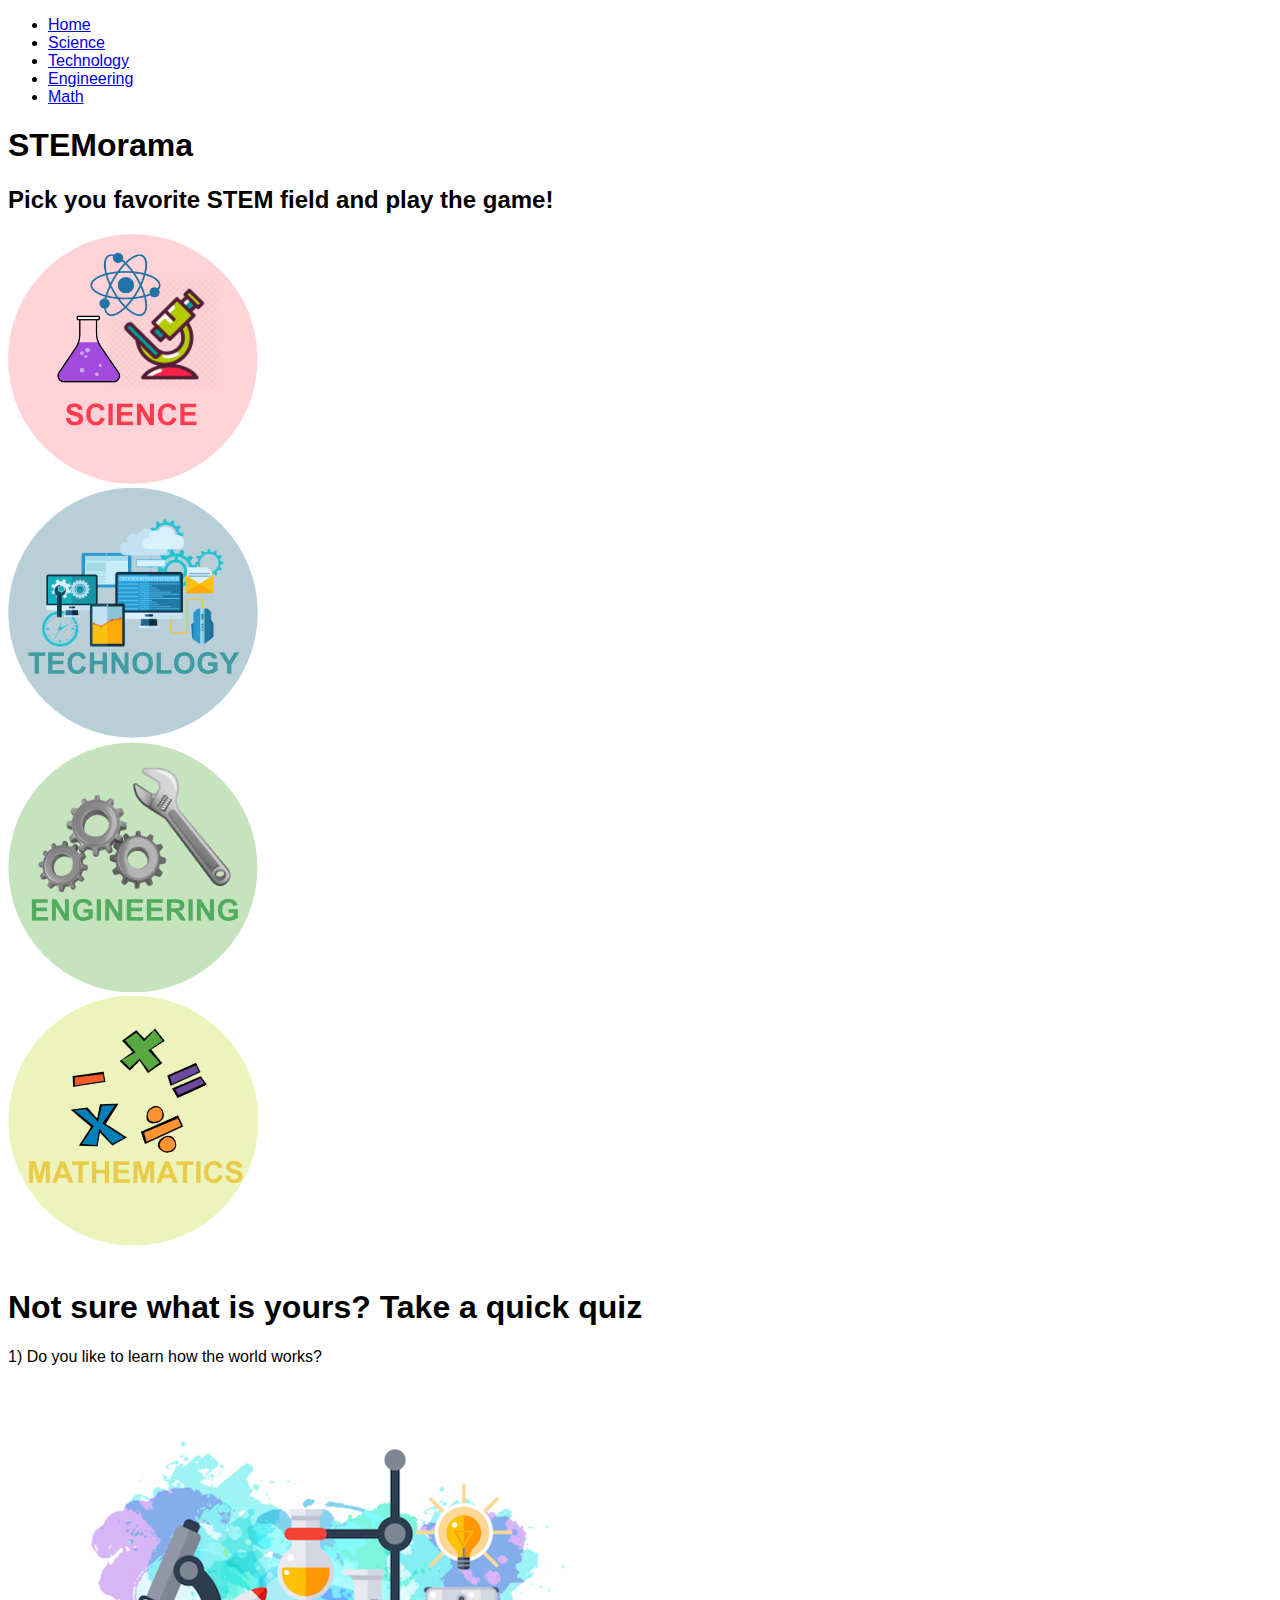
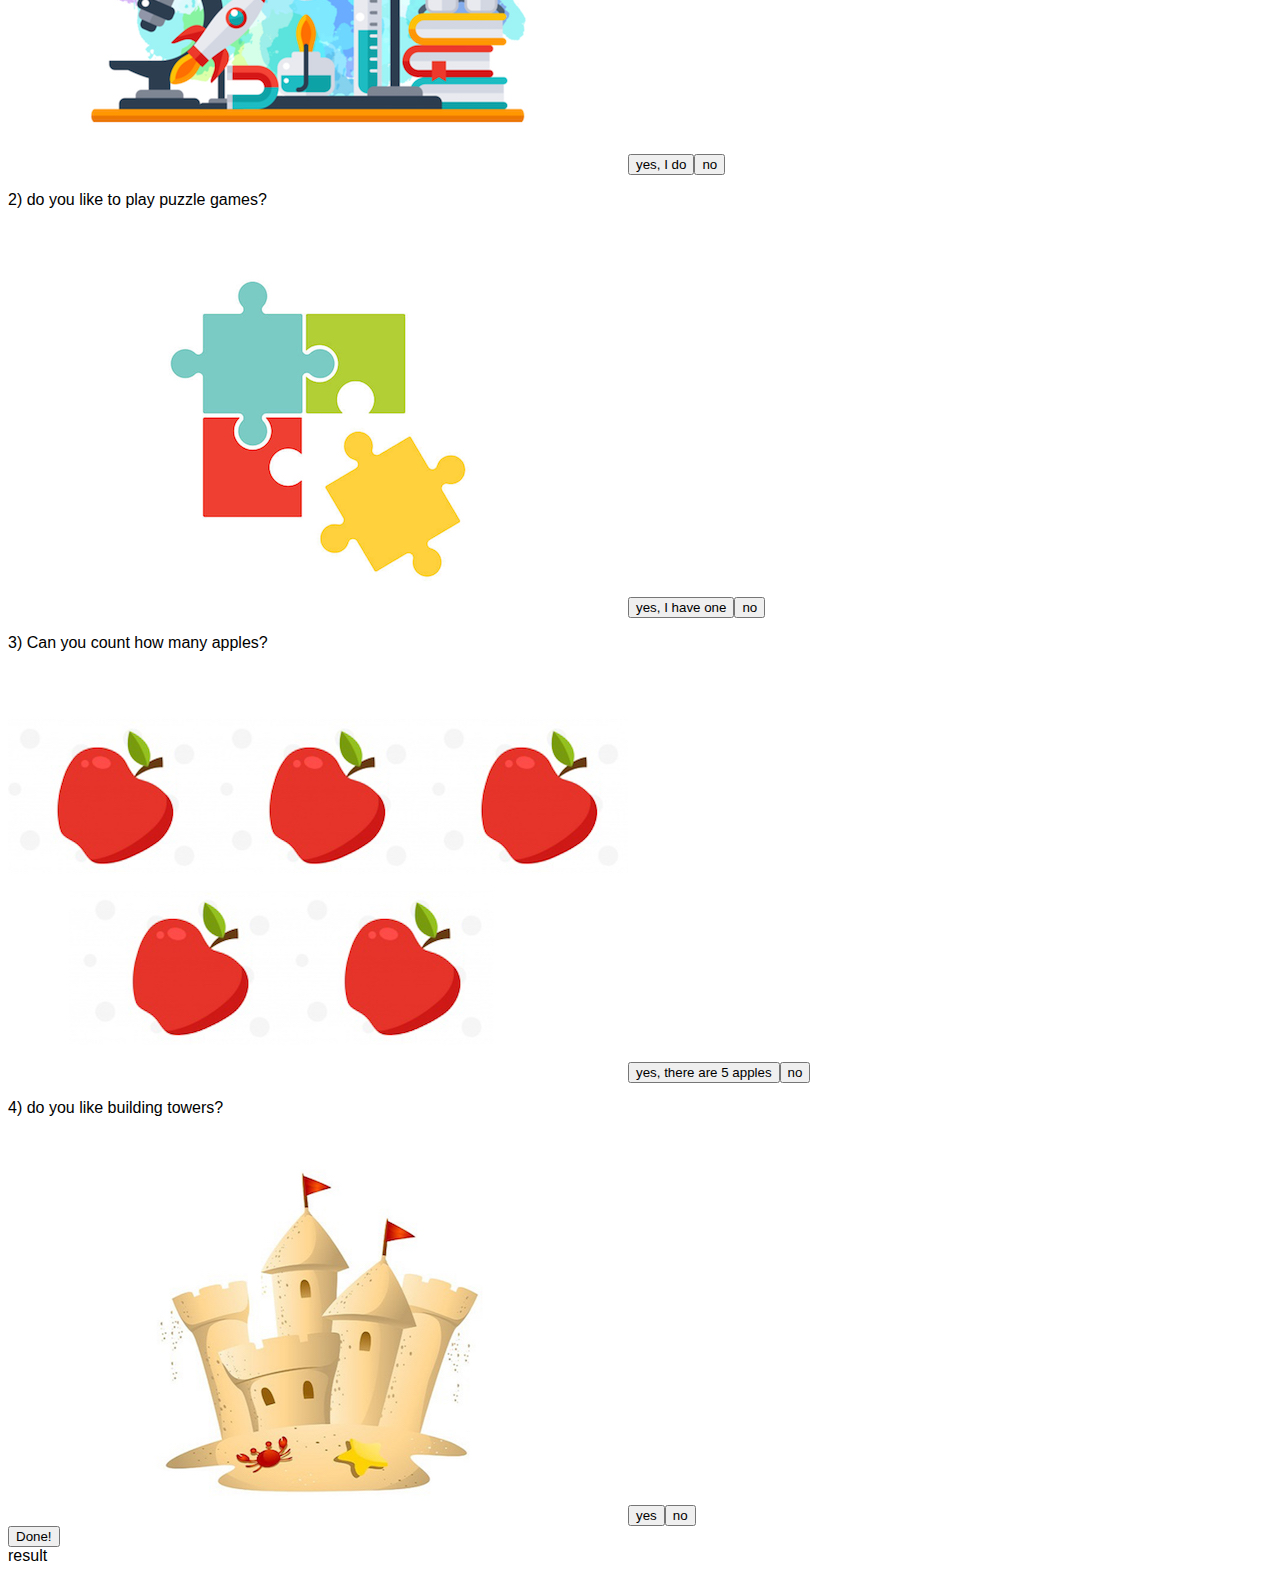
<file: index.html>
<!doctype html>
<html>

<head>
    <title>BQ Girlhacks - Title </title>
    <link rel="stylesheet" href="css/style.css" type="text/css">
    <meta charset="utf-8">
    <meta name="viewport" content="width=device-width, initial-scale=1">
</head>

<body>
    <div class="wrapper_body">
        <nav class="main_nav">
            <ul>
                <li id="home"><a href="index.html">Home</a></li>
                <li id="s"><a href="s.html">Science</a></li>
                <li id="t"><a href="t.html">Technology</a></li>
                <li id="e"><a href="e.html">Engineering</a></li>
                <li id="m"><a href="m.html">Math</a></li>
            </ul>
        </nav>
        <div class="title">
            <h1> STEMorama </h1>
            <h2>Pick you favorite STEM field and play the game!</h2>
        </div>
        <aside class="stem">
            <div class="img1">
                <a href="s.html"><img src="img/Science.png"></a>

            </div>
            <div class="img2">
                <a href="t.html">
                <img src="img/Tech.png"></a>

            </div>
            <div class="img3">
                <a href="e.html">
                <img src="img/Engineering.png"></a>

            </div>
            <div class="img4">
                <a href="m.html">
                <img src="img/Math.png"></a>

            </div>
        </aside>
    
    </div>
    
    <br>
    <div id="quiz">
        <h1>Not sure what is yours? Take a quick quiz</h1>
        <div id="container"></div>
    </div>
    <button id="submit">Done!</button>
    <div id="results"> result</div>
<script src="app.js"></script>
 
</body>

</html>
</file>
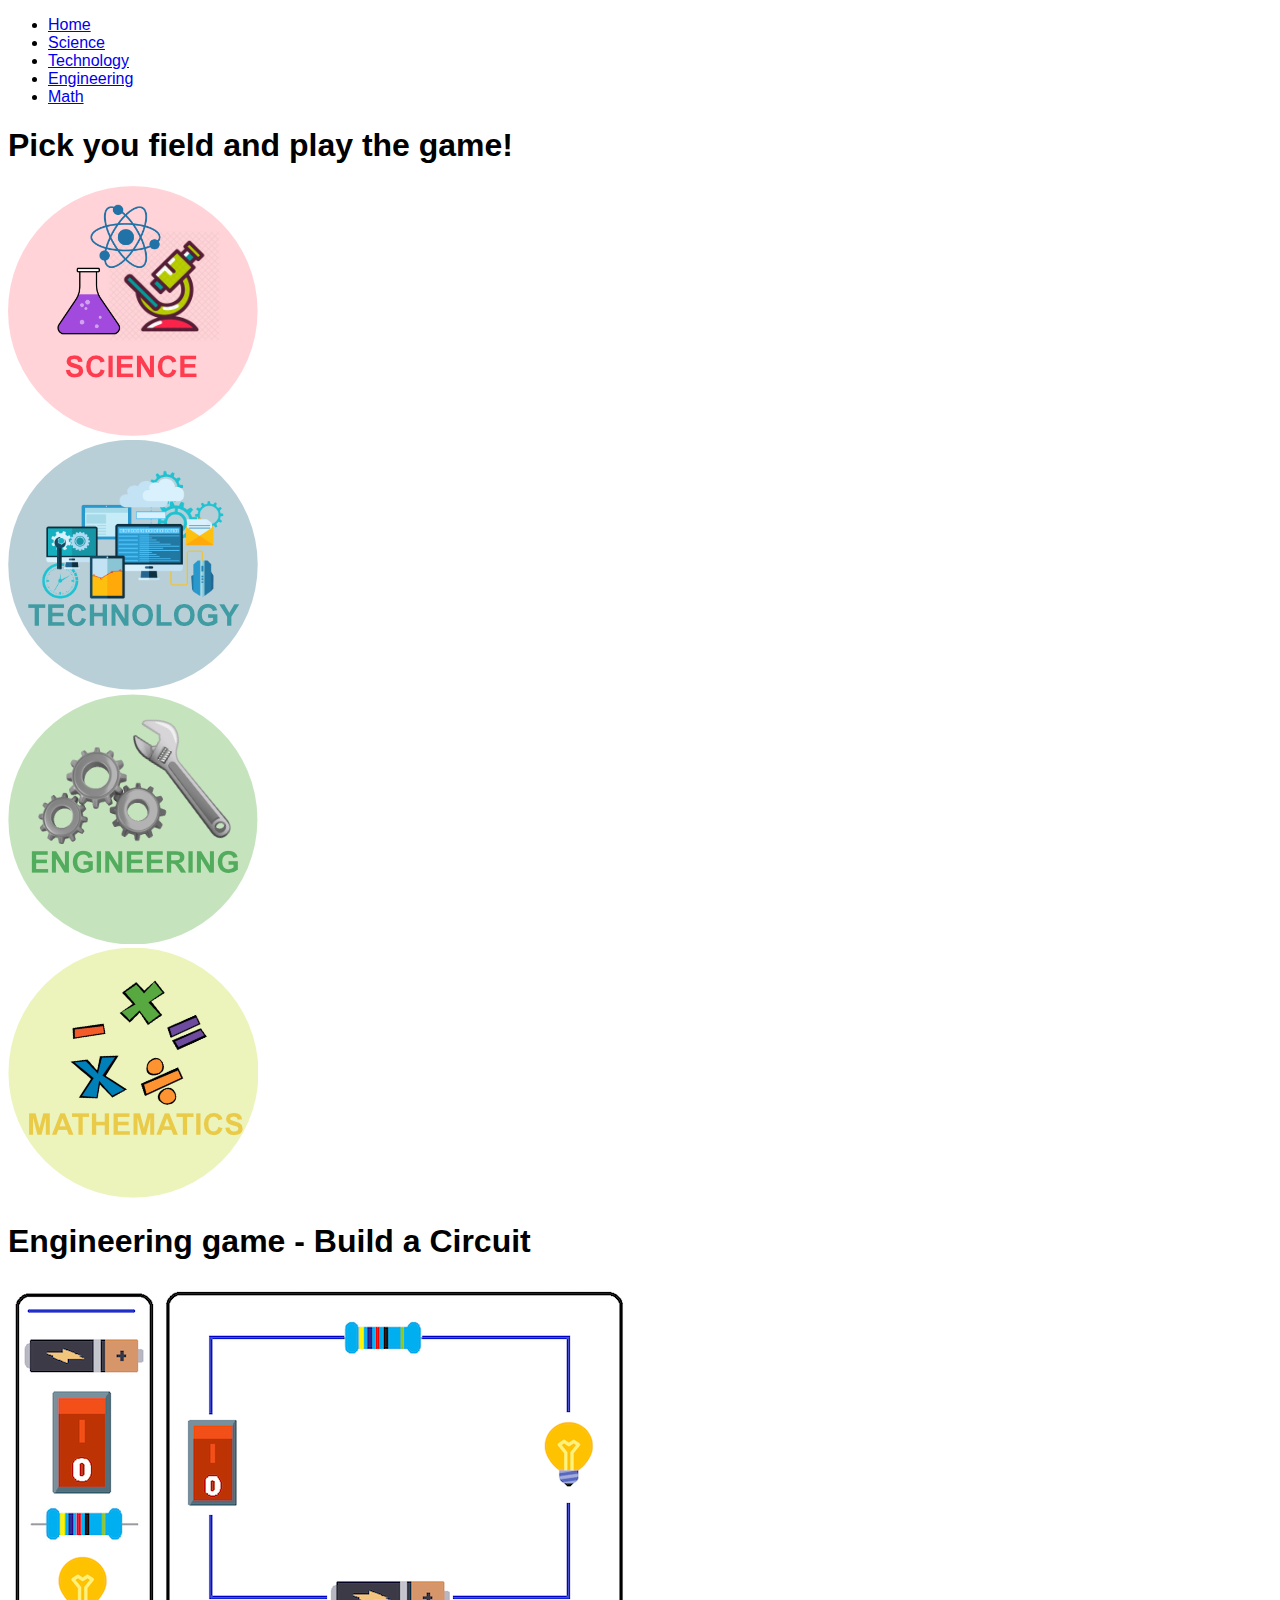
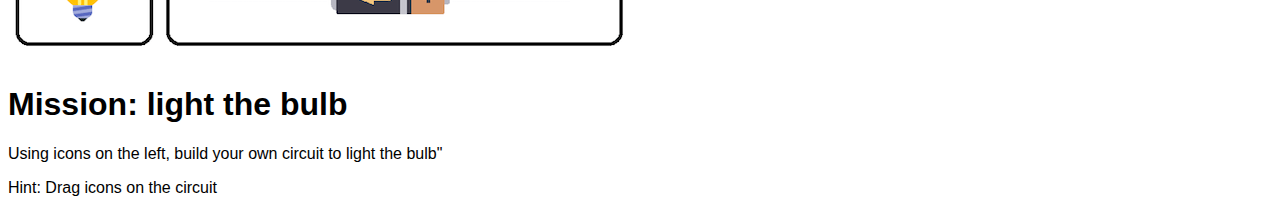
<file: e.html>
<!doctype html>
<html>

<head>
    <title>Engineering</title>
    <link rel="stylesheet" href="css/style.css" type="text/css">
    <meta charset="utf-8">
    <meta name="viewport" content="width=device-width, initial-scale=1">
</head>

<body>
    <div class="wrapper_body">
        <nav class="main_nav">
            <ul>
                <li id="home"><a href="index.html">Home</a></li>
                <li id="s"><a href="s.html">Science</a></li>
                <li id="t"><a href="t.html">Technology</a></li>
                <li id="e"><a href="e.html">Engineering</a></li>
                <li id="m"><a href="m.html">Math</a></li>

            </ul>
        </nav>
        <div class="title">
            <h1>Pick you field and play the game!</h1>
        </div>
        <aside class="stem">
            <div class="img1">
                <a href="s.html"><img src="img/Science.png"></a>

            </div>
            <div class="img2">
                <a href="t.html">
                <img src="img/Tech.png"></a>

            </div>
            <div class="img3">
                <a href="e.html">
                <img src="img/Engineering.png"></a>

            </div>
            <div class="img4">
                <a href="m.html">
                <img src="img/Math.png"></a>

            </div>
        </aside>

    </div>
    <div>
        <h1>Engineering game - Build a Circuit </h1>
        <img src="img/engineering_g.png">
        <h1>Mission: light the bulb</h1>
        <p>Using icons on the left, build your own circuit to light the bulb"</p>
        <p>Hint: Drag icons on the circuit</p>

    </div>
    <script src="app.js"></script>
</body>

</html>
</file>
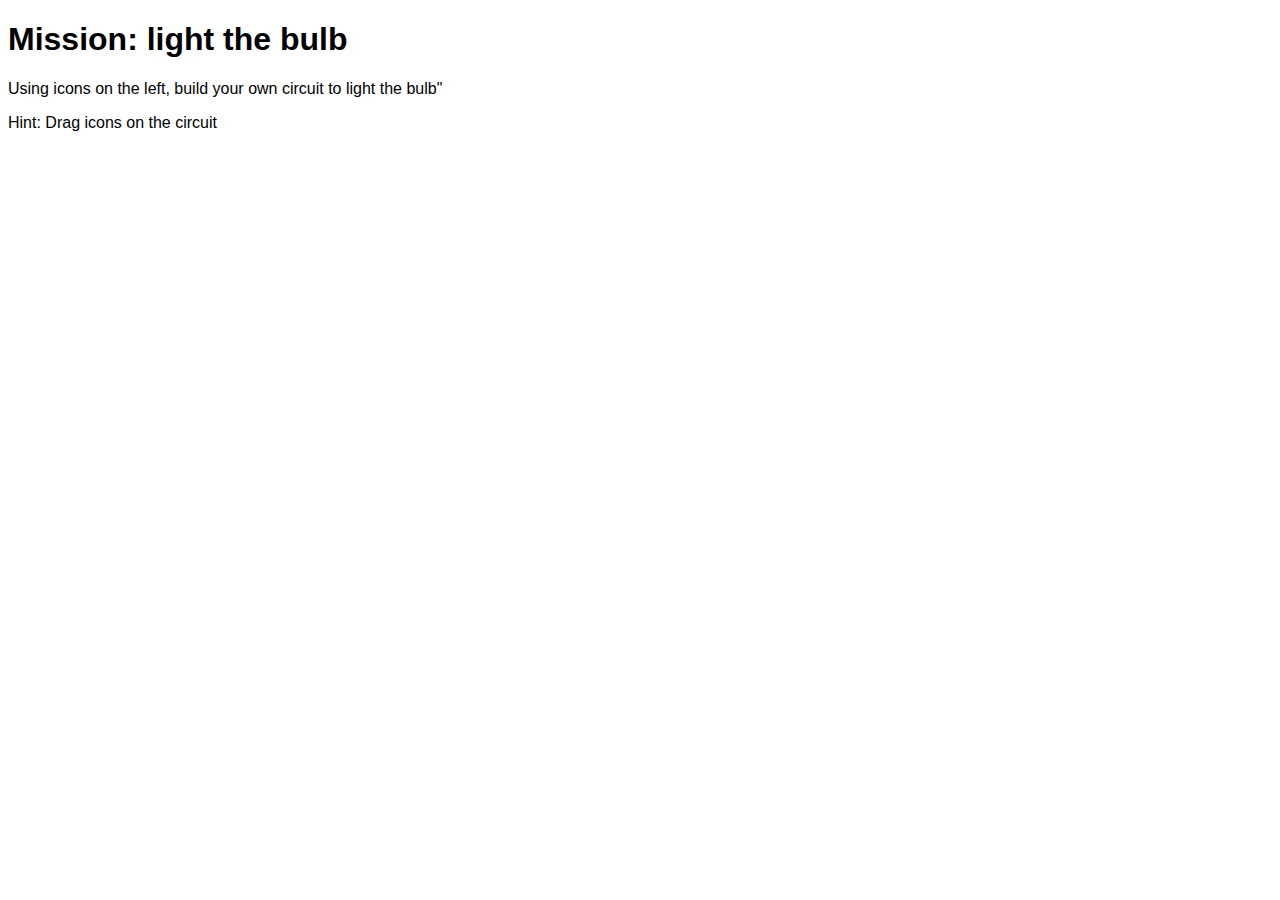
<file: engineeringgame.html>
<!doctype html>
<html>

<head>
    <title>BQ Girlhacks - </title>
    <link rel="stylesheet" href="css/style.css" type="text/css">
    <meta charset="utf-8">
</head>

<body>
    <h1>Mission: light the bulb</h1>
    <p>Using icons on the left, build your own circuit to light the bulb"</p>
    <p>Hint: Drag icons on the circuit</p>

</body>
</html>
</file>
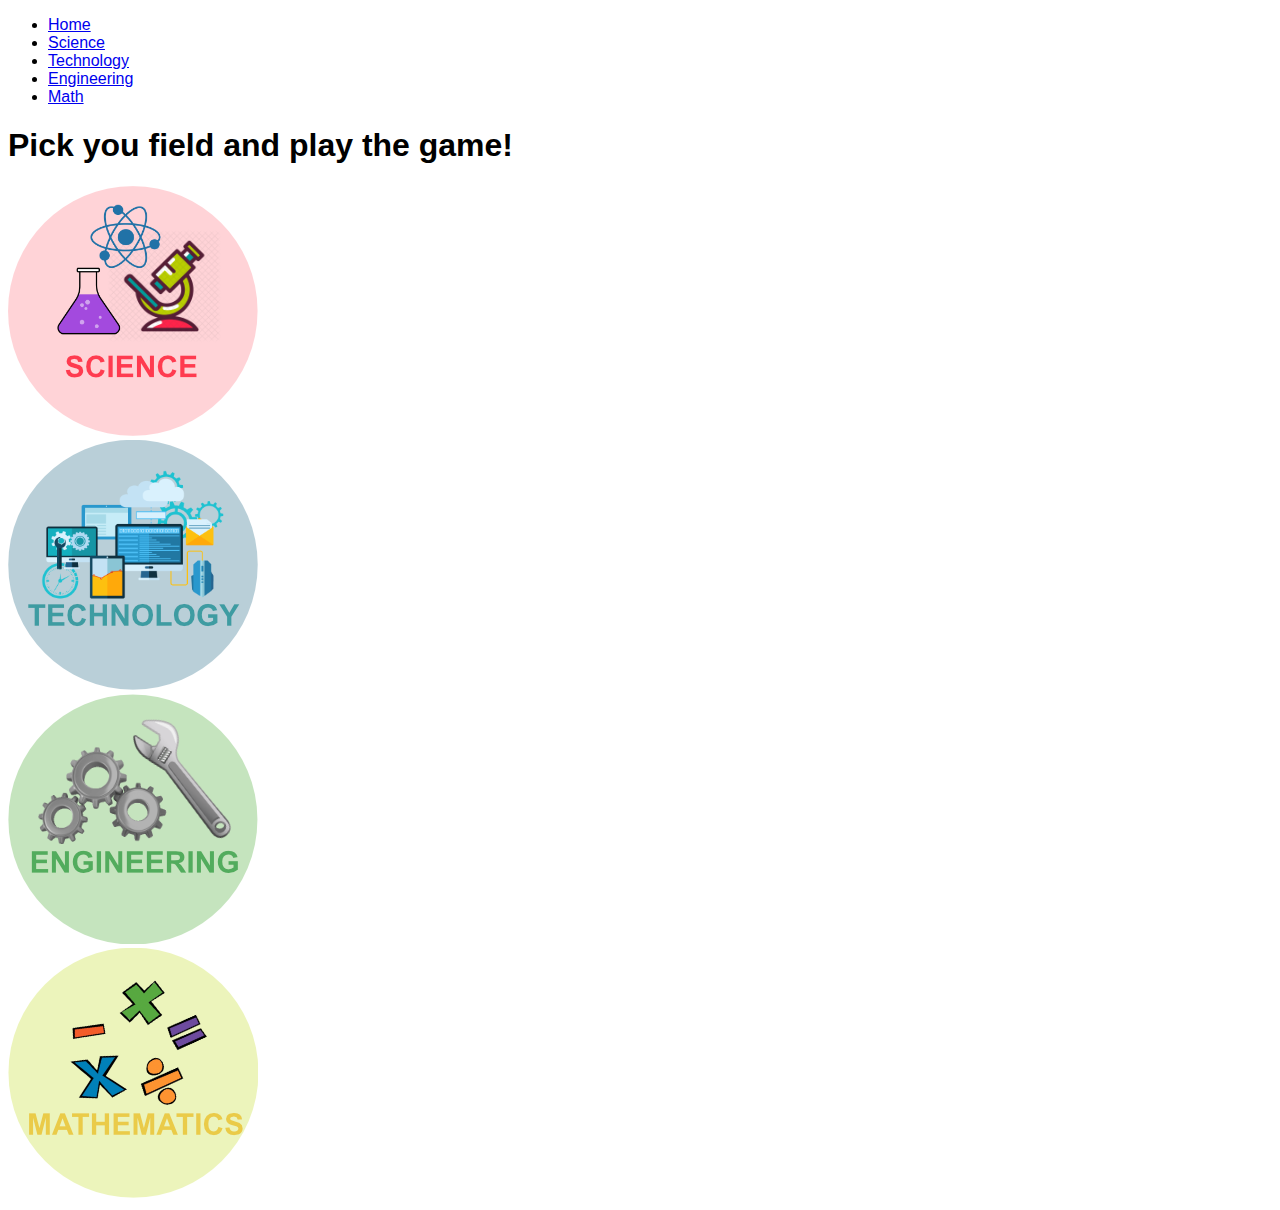
<file: m.html>
<!doctype html>
<html>
<head>
    <title>Engineering</title>
    <link rel="stylesheet" href="css/style.css" type="text/css">
    <meta charset="utf-8">
    <meta name="viewport" content="width=device-width, initial-scale=1">
</head>

<body>
    <div class="wrapper_body">
        <nav class="main_nav">
            <ul>
                <li id="home"><a href="index.html">Home</a></li>
                <li id="s"><a href="s.html">Science</a></li>
                <li id="t"><a href="t.html">Technology</a></li>
                <li id="e"><a href="e.html">Engineering</a></li>
                <li id="m"><a href="m.html">Math</a></li>

            </ul>
        </nav>
        <div class="title">
            <h1>Pick you field and play the game!</h1>
        </div>
        <aside class="stem">
            <div class="img1">
                <a href="s.html"><img src="img/Science.png"></a>

            </div>
            <div class="img2">
                <a href="t.html">
                <img src="img/Tech.png"></a>

            </div>
            <div class="img3">
                <a href="e.html">
                <img src="img/Engineering.png"></a>

            </div>
            <div class="img4">
                <a href="m.html">
                <img src="img/Math.png"></a>

            </div>
        </aside>

    </div>

    <script src="app.js"></script>
</body>

</html>
</file>
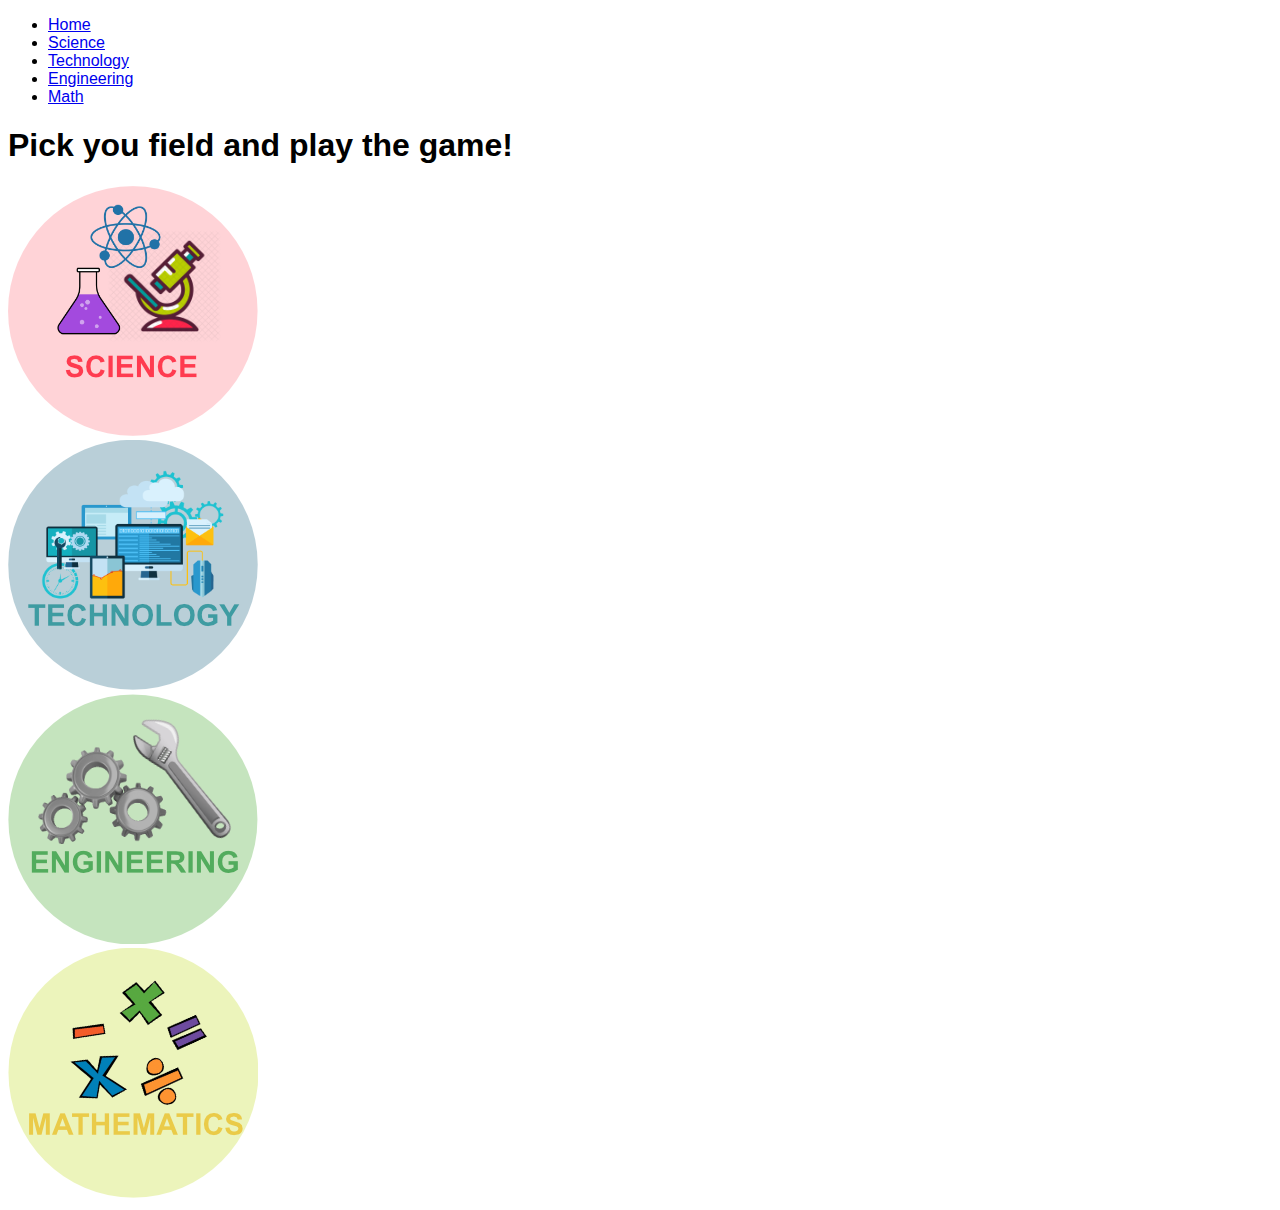
<file: s.html>
<!doctype html>
<html>

<head>
    <title>Science </title>
    <link rel="stylesheet" href="css/style.css" type="text/css">
    <meta charset="utf-8">
    <meta name="viewport" content="width=device-width, initial-scale=1">
</head>

<body>
    <div class="wrapper_body">
        <nav class="main_nav">
            <ul>
                <li id="home"><a href="index.html">Home</a></li>
                <li id="s"><a href="s.html">Science</a></li>
                <li id="t"><a href="t.html">Technology</a></li>
                <li id="e"><a href="e.html">Engineering</a></li>
                <li id="m"><a href="m.html">Math</a></li>

            </ul>
        </nav>
        <div class="title">
            <h1>Pick you field and play the game!</h1>
        </div>
        <aside class="stem">
            <div class="img1">
                <a href="s.html"><img src="img/Science.png"></a>

            </div>
            <div class="img2">
                <a href="t.html">
                <img src="img/Tech.png"></a>

            </div>
            <div class="img3">
                <a href="e.html">
                <img src="img/Engineering.png"></a>

            </div>
            <div class="img4">
                <a href="m.html">
                <img src="img/Math.png"></a>

            </div>
        </aside>

    </div>
    <script src="app.js"></script>
</body>

</html>
</file>
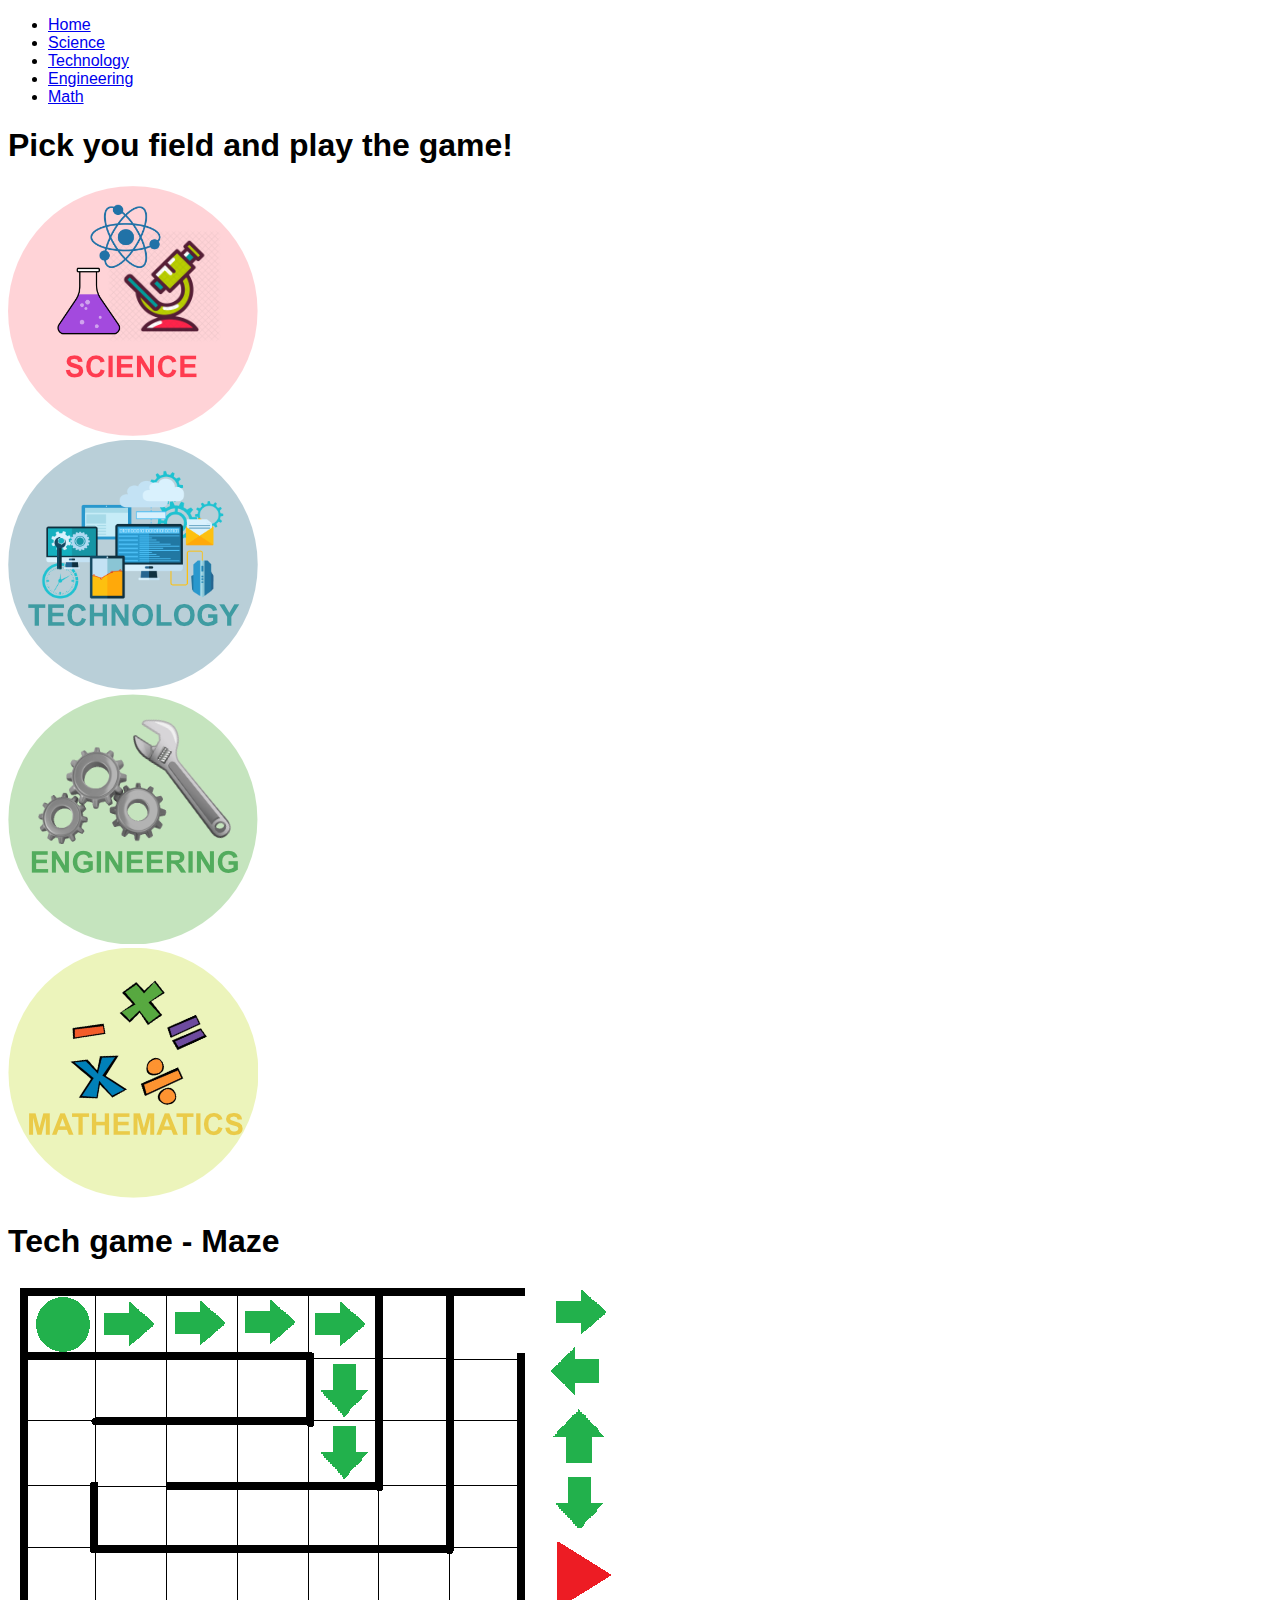
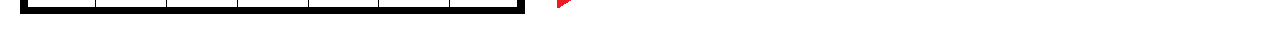
<file: t.html>
<!doctype html>
<html>

<head>
    <title>Technology</title>
    <link rel="stylesheet" href="css/style.css" type="text/css">
    <meta charset="utf-8">
    <meta name="viewport" content="width=device-width, initial-scale=1">
</head>

<body>
    <div class="wrapper_body">
        <nav class="main_nav">
            <ul>
                <li id="home"><a href="index.html">Home</a></li>
                <li id="s"><a href="s.html">Science</a></li>
                <li id="t"><a href="t.html">Technology</a></li>
                <li id="e"><a href="e.html">Engineering</a></li>
                <li id="m"><a href="m.html">Math</a></li>

            </ul>
        </nav>
        <div class="title">
            <h1>Pick you field and play the game!</h1>
        </div>
        <aside class="stem">
            <div class="img1">
                <a href="s.html"><img src="img/Science.png"></a>

            </div>
            <div class="img2">
                <a href="t.html">
                <img src="img/Tech.png"></a>

            </div>
            <div class="img3">
                <a href="e.html">
                <img src="img/Engineering.png"></a>

            </div>
            <div class="img4">
                <a href="m.html">
                <img src="img/Math.png"></a>

            </div>
        </aside>

    </div>
    <h1>Tech game - Maze</h1>
        <img src="img/tech_maze_g.png">
    <script src="app.js"></script>
</body>

</html>
</file>
<file: css/style.css>
body {

    font-family: sans-serif;
}
</file>
